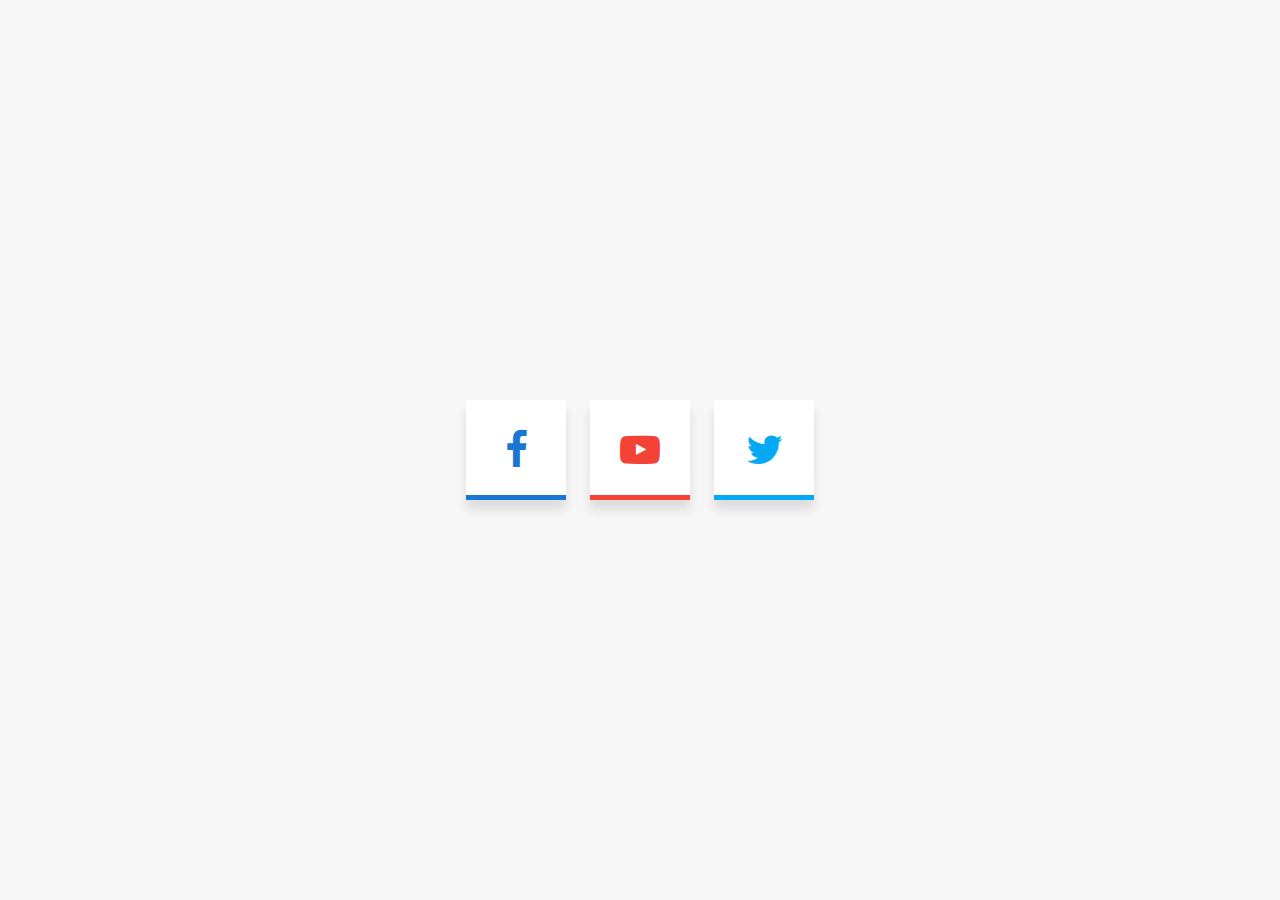
<file: Project-1-SocialMedia-Effect-1/index.html>
<!DOCTYPE html>
<html lang="en" dir="ltr">
  <head>
    <meta charset="utf-8">
    <meta name="viewport" content="width=device-width, initial-scale=1.0">
    <title>Responsive Website Landing Page - With Background Video Slider | Travel</title>
    <link rel="stylesheet" href="style.css">
    <link rel="stylesheet" href="https://stackpath.bootstrapcdn.com/font-awesome/4.7.0/css/font-awesome.min.css">
  </head>
  <body>
    <div class="container">
      <div class="icons">
       <a href=""><i class="fa fa-facebook"></i></a>
       <a href=""><i class="fa fa-youtube-play"></i></a>
       <a href=""><i class="fa fa-twitter"></i></a>
        
        
        
      </div>
    </div>
    
  </body>
</html>
</file>
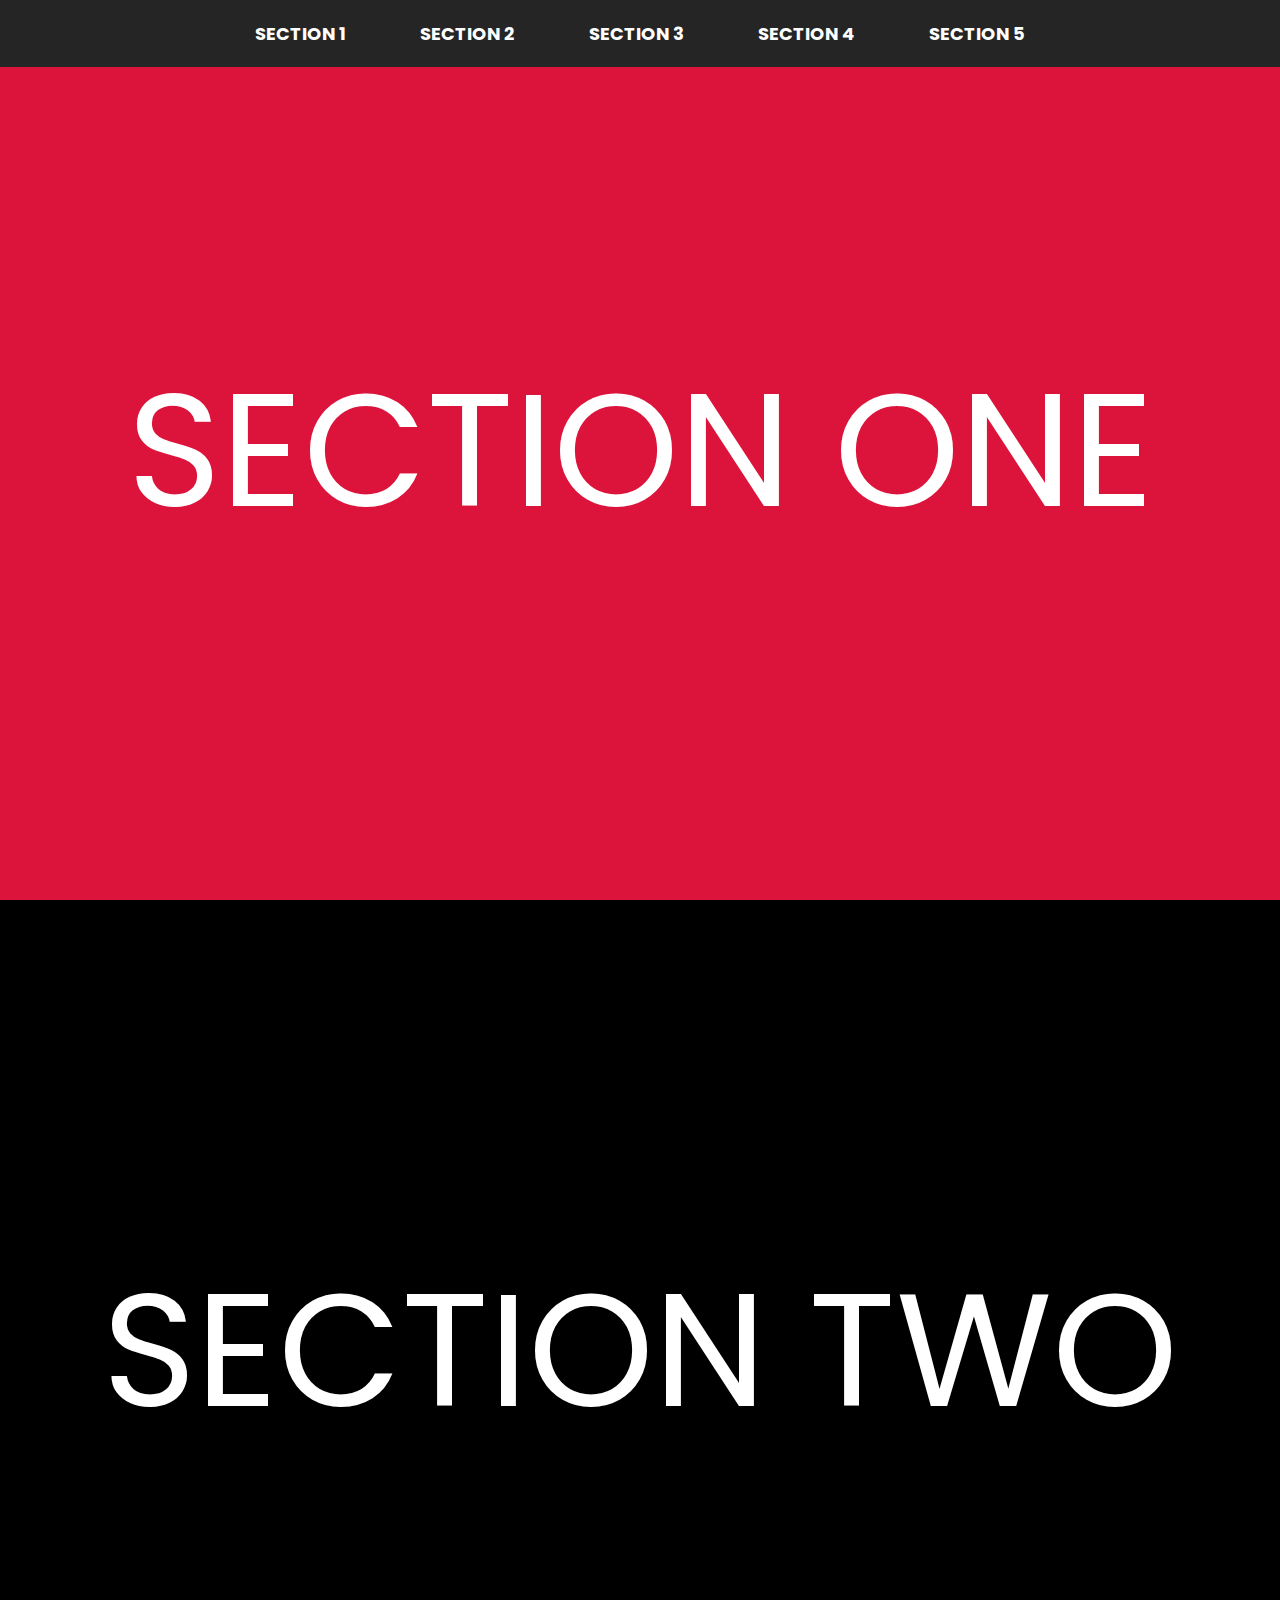
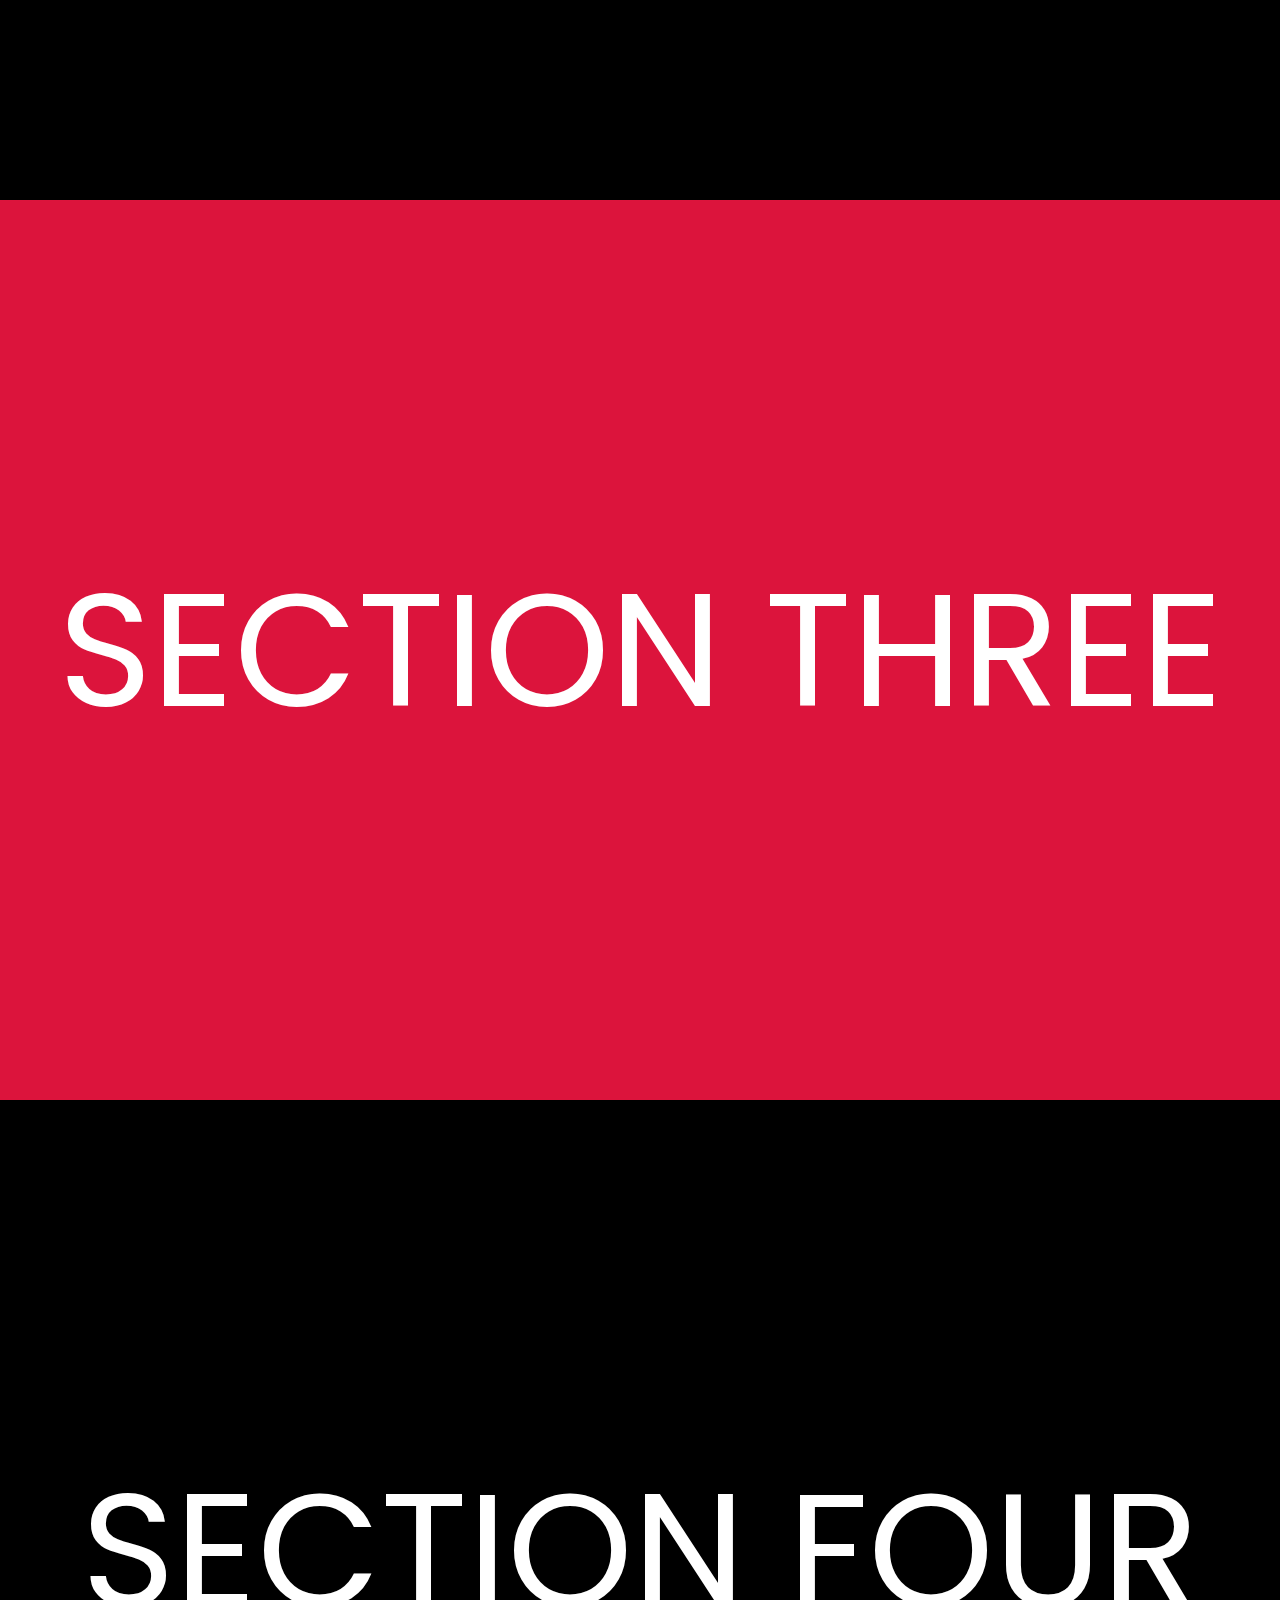
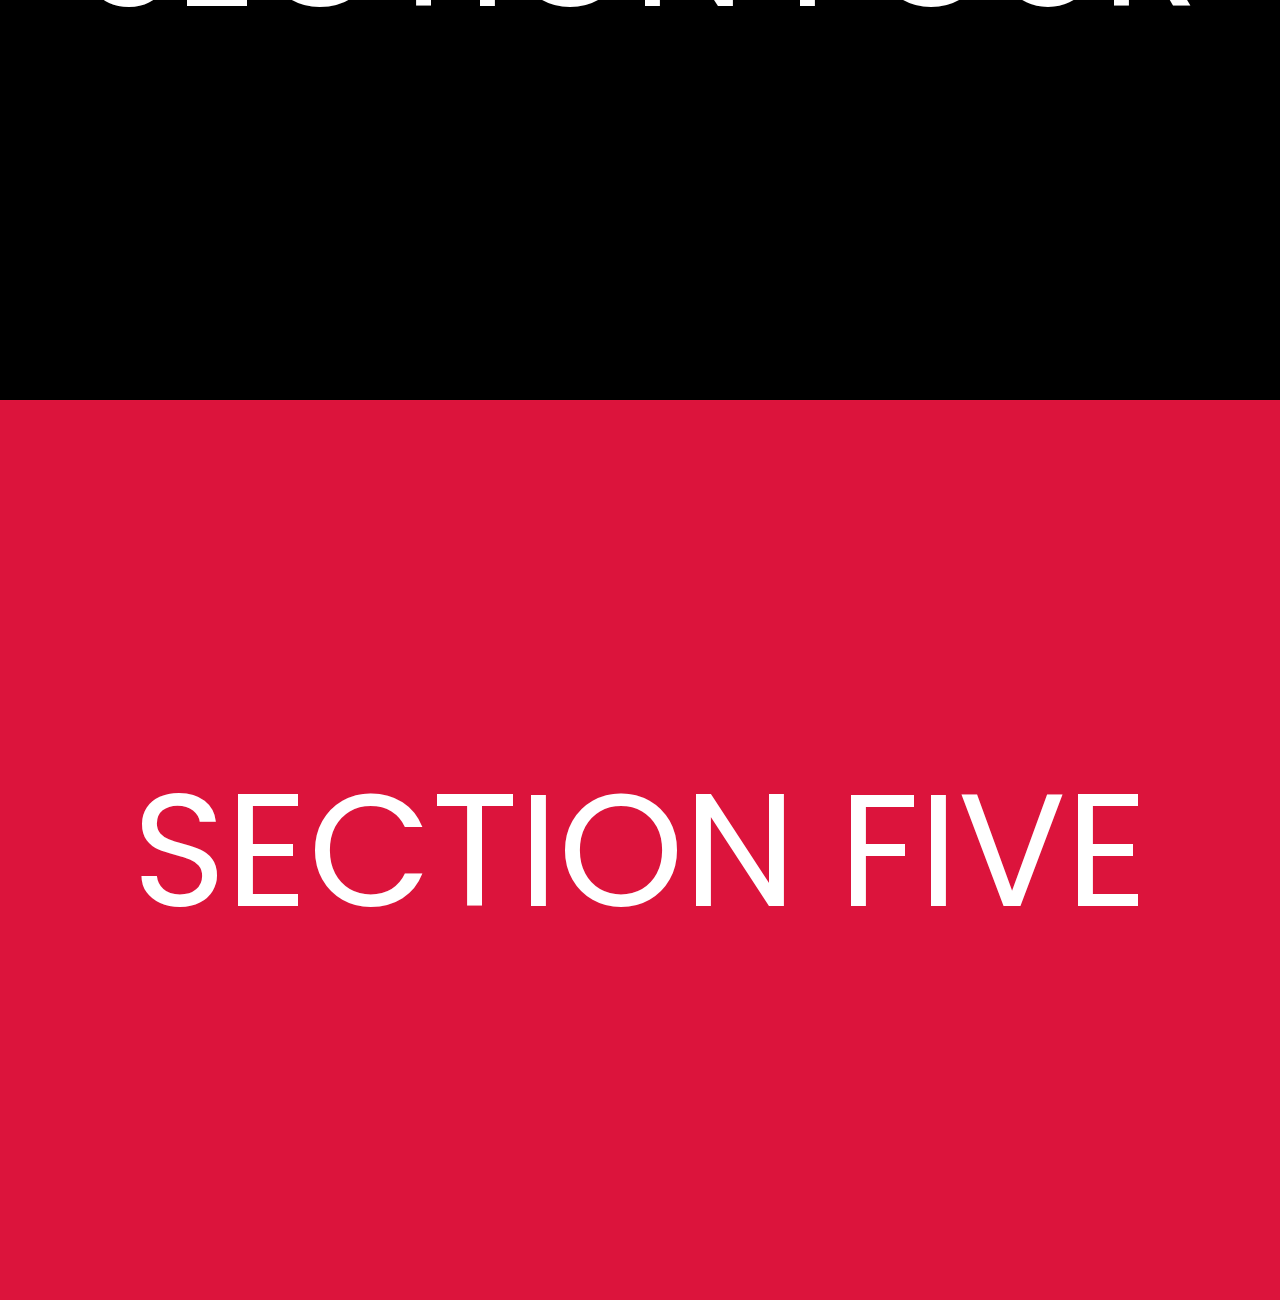
<file: Project-3-SmoothScroll/index.html>
<!DOCTYPE html>
<html lang="en" dir="ltr">
  <head>
    <meta charset="utf-8">
    <meta name="viewport" content="width=device-width, initial-scale=1.0">
    <title>Responsive Website Landing Page - With Background Video Slider | Travel</title>
    <link rel="stylesheet" href="style.css">
    <link rel="stylesheet" href="https://stackpath.bootstrapcdn.com/font-awesome/4.7.0/css/font-awesome.min.css">
  </head>
  <body>
   <div class="menu">
    <ul>
      <li><a href="#sec1">section 1</a></li>
      <li><a href="#sec2">section 2</a></li>
      <li><a href="#sec3">section 3</a></li>
      <li><a href="#sec4">section 4</a></li>
      <li><a href="#sec5">section 5</a></li>
    </ul>
   </div>
   <section id="sec1" class="sec1"> SECTION ONE</section>
   <section id="sec2" class="sec2"> SECTION TWO</section>
   <section id="sec3" class="sec3"> SECTION THREE</section>
   <section id="sec4" class="sec4"> SECTION FOUR</section>
   <section id="sec5" class="sec5"> SECTION FIVE</section>
  </body>

</html>
</file>
<file: Project-1-SocialMedia-Effect-1/style.css>
@import url('https://fonts.googleapis.com/css2?family=Poppins:ital,wght@0,200;0,500;0,600;0,700;0,800;0,900;1,500;1,700;1,900&display=swap');

*{
    padding: 0;
    margin: 0;
    box-sizing: border-box;
    font-family: 'Poppins' , sans-serif;

}
.container {
    height: 100vh;
    width: 100%;
    display: flex;
    align-items: center;
    justify-content: center;
    background: #f6f6f6
}
.icons a{
    display: inline-flex;
    width: 100px;
    height: 100px;
    align-items: center;
    justify-content: center;
    text-decoration: none;
    font-size: 40px;
    
    margin: 10px;
    box-shadow: 0 10px 10px rgba(0, 0, 0, 0.1);
   
    background-size: 100% 200%;
    background-position: 0% 5%;
    transition:  background-position .5s ease-in-out, color .6s
}
.icons a:nth-child(1){
    color: #1976d3;
    background-image: linear-gradient(#fff 50%,#1976d3 50%);
}
.icons a:nth-child(2){
    color: #f44236;
    background-image: linear-gradient(#fff 50%,#f44236 50%);
}
.icons a:nth-child(3){
    color: #03a9f5;
    background-image: linear-gradient(#fff 50%,#03a9f5 50%);
}
.icons a:hover{
    background-position: 0% 100%;
    color: #fff;
}
</file>
<file: Project-3-SmoothScroll/style.css>
@import url('https://fonts.googleapis.com/css2?family=Poppins:ital,wght@0,200;0,500;0,600;0,700;0,800;0,900;1,500;1,700;1,900&display=swap');

* {
	padding: 0;
	margin: 0;
	box-sizing: border-box;
	font-family: 'Poppins', sans-serif;

}
html{
	scroll-behavior: smooth;
}
.menu{
	background: #252525;
	padding: 20px 0;
	position:fixed;
	width: 100%;
}
.menu ul{
	margin: 0;
	padding: 0;
	text-align: center;
}
.menu ul li{
	list-style: none;
	margin: 0px 20px;
	display: inline-block;
}
.menu ul li a{
	color: #fff;font-size: 18px;
	text-decoration: none;
	text-transform: uppercase;
	padding: 15px;
	font-weight: 700;
}
.menu ul li a:hover{
	color: crimson;
	transition: all .5s ease;
	background: #fff;
}
.menu ul li a:active{
	background: #fff;
	color: crimson;
}
.sec1, .sec2,.sec3,.sec4,.sec5{
min-height: 100vh;
display: flex;
justify-content: center;
align-items: center;
font-size:10em;
color: #fff;

}
section:nth-child(odd){
	background: black;
}
section:nth-child(even){
	background: crimson;
}
</file>
